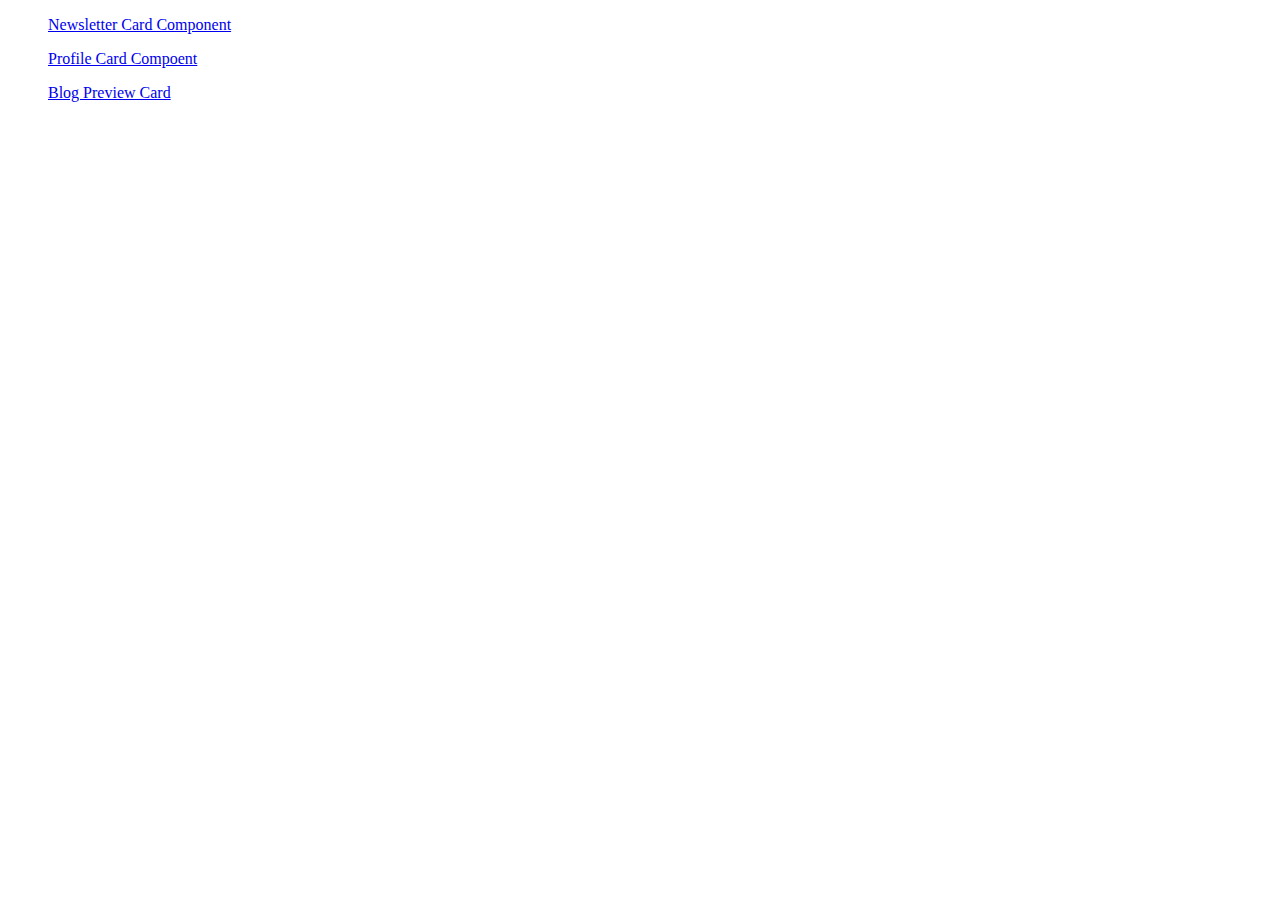
<file: index.html>
<!DOCTYPE html>
<html lang="en">
<head>
    <meta charset="UTF-8">
    <meta name="viewport" content="width=device-width, initial-scale=1.0">
    <title>Document</title>
</head>
<body>
    <li>
        <ul>
            <a href="./1-newsletter-card-component/index.html">Newsletter Card Component</a>
        </ul>
        <ul>
            <a href="./2-profile-card-component/index.html">Profile Card Compoent</a>
        </ul>
        <ul>
            <a href="./3-blog-preview-card/blog-preview-card-main/index.html">Blog Preview Card</a>
        </ul>
    </li>
</body>
</html>
</file>
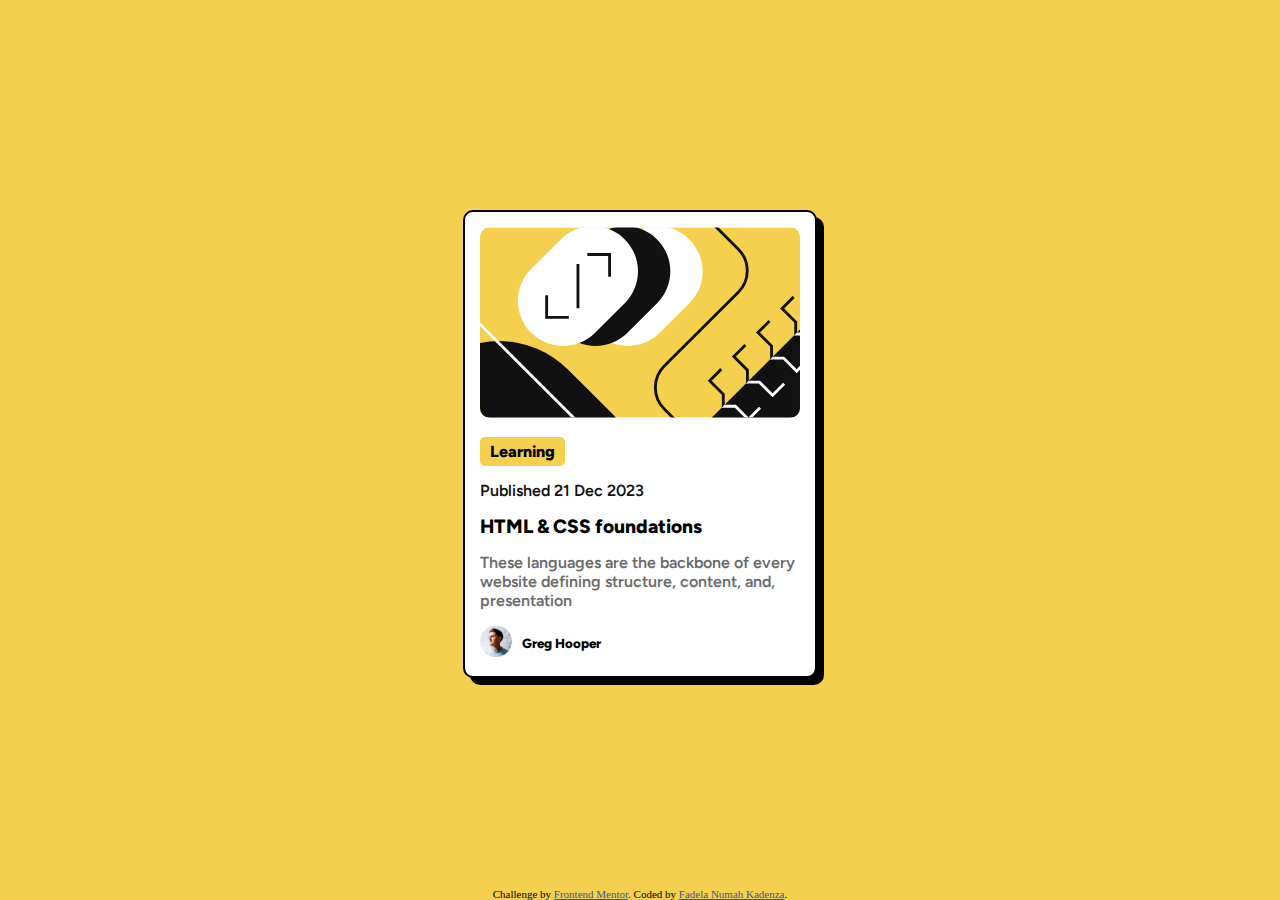
<file: 3-blog-preview-card/blog-preview-card-main/index.html>
<!DOCTYPE html>
<html lang="en">

<head>
  <meta charset="UTF-8">
  <meta name="viewport" content="width=device-width, initial-scale=1.0">
  <!-- displays site properly based on user's device -->

  <link rel="icon" type="image/png" sizes="32x32" href="./assets/images/favicon-32x32.png">
  <link rel="stylesheet" href="index.css">

  <title>Frontend Mentor | Blog preview card</title>

  <!-- Feel free to remove these styles or customise in your own stylesheet 👍 -->
  <style>
    body {
      display: flex;
      flex-direction: column;
      min-height: 100vh;
      margin: 0;
    }

    .container {
      flex: 1;
    }

    .attribution {
      font-size: 11px;
      text-align: center;
      margin-top: auto;
      /* Pushes it to the bottom of the flex container */
    }

    .attribution a {
      color: hsl(228, 45%, 44%);
    }
  </style>
</head>

<body class="container">
  <div class="wrapper">
    <div class="blog-card">
      <div class="blog-cover">
        <img src="./assets/images/illustration-article.svg" alt="cover">
      </div>
      <div class="blog-additional-info">
        <div class="badge">Learning</div>
        <div class="publish-date">Published 21 Dec 2023</div>
      </div>
      <div class="blog-title">HTML & CSS foundations</div>
      <div class="blog-short-description">These languages are the backbone of every website defining structure, content,
        and, presentation</div>
      <div class="author-info">
        <div class="profile-picture"><img src="./assets/images/image-avatar.webp" alt=""></div>
        <div class="profile-name">Greg Hooper</div>
      </div>
    </div>
  </div>

  <div class="attribution">
    Challenge by <a href="https://www.frontendmentor.io?ref=challenge" target="_blank">Frontend Mentor</a>.
    Coded by <a href="#">Fadela Numah Kadenza</a>.
  </div>
</body>

</html>
</file>
<file: 3-blog-preview-card/blog-preview-card-main/index.css>
@font-face {
    font-family: Figtree-ExtraBold;
    src: url('./assets/fonts/static/Figtree-ExtraBold.ttf');
}

@font-face {
    font-family: Figtree-SemiBold;
    src: url(./assets/fonts/static/Figtree-SemiBold.ttf);
}

:root {
    --yellow: hsl(47, 88%, 63%);
    --white: hsl(0, 0%, 100%);
    --grey: hsl(0, 0%, 7%);
    --secondary-grey: hsl(0, 0%, 42%);
}

body {
    background-color: var(--yellow);
}

.wrapper {
    display: flex;
    flex-direction: column;
    margin-top: auto;
    justify-content: center;
    align-items: center;
}

.blog-card {
    display: flex;
    flex-direction: column;
    gap: 15px;
    border-radius: 10px;
    padding: 15px;
    width: 20rem;
    border: 2px solid black;
    background-color: var(--white);
    box-shadow: 7px 7px black;
    align-items: flex-start;
}

.blog-card .blog-cover {
    text-align: center;
}

.blog-card .blog-cover img {
    width: 20rem;
    border-radius: 10px;
}

.blog-additional-info {
    display: flex;
    flex-direction: column;
    gap: 15px;
    align-items: flex-start;
}

.badge {
    font-family: Figtree-ExtraBold;
    background-color: var(--yellow);
    padding: 5px 10px;
    border-radius: 5px;
}

.publish-date {
    font-family: Figtree-SemiBold;
    color: var(--grey);
}

.blog-title {
    font-size: larger;
    font-family: Figtree-ExtraBold;
}

.blog-short-description {
    font-family: Figtree-SemiBold;
    color: var(--secondary-grey);
}

.author-info {
    display: flex;
    align-items: center;
    gap: 10px;
}

.profile-picture img {
    width: 2rem;
}

.author-info .profile-name {
    font-family: Figtree-ExtraBold;
    font-size: smaller;
}
</file>
